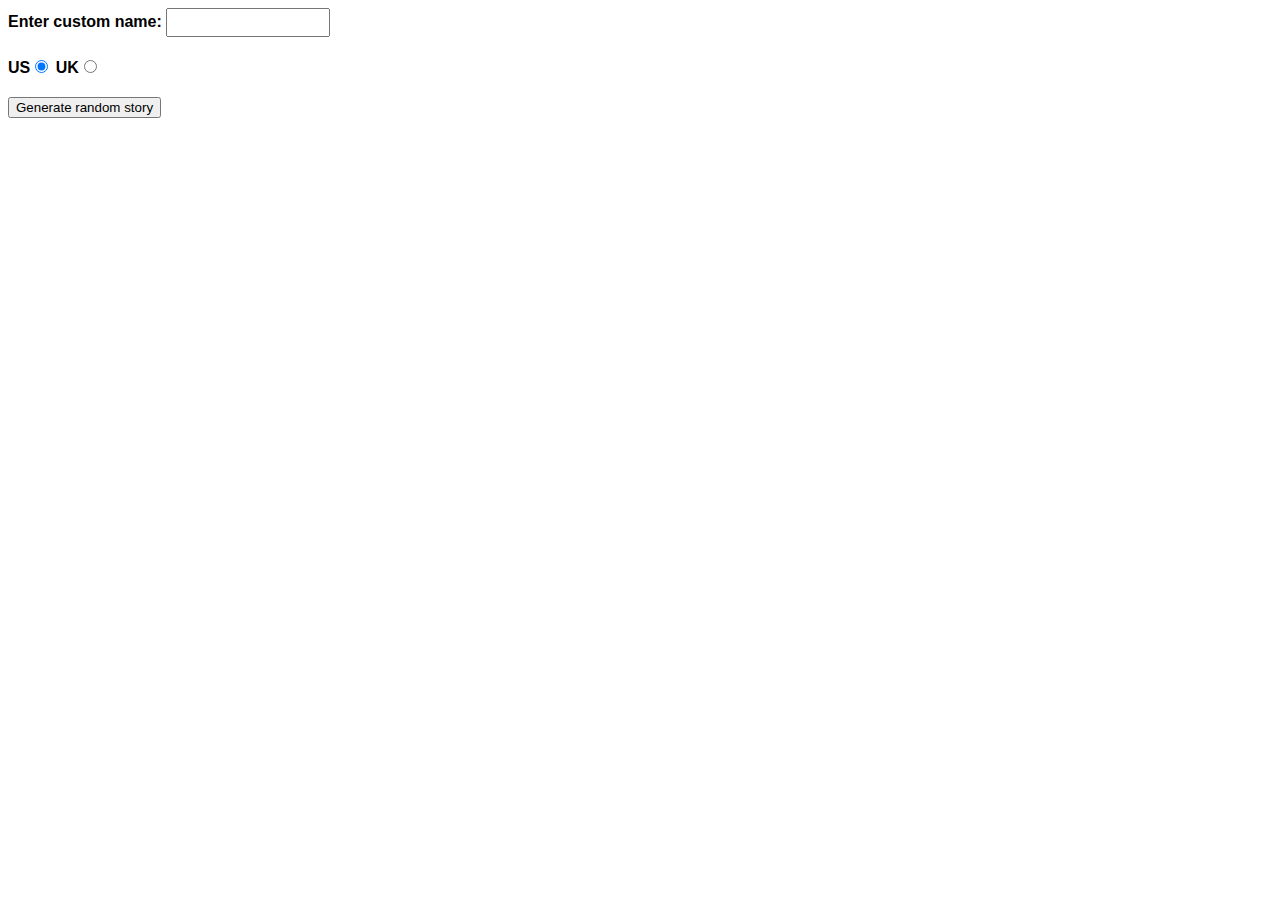
<file: lab 4/part 1/index.html>
<!--
	Name: Zaid Shaikh
	File: index.html
	Date: 04 April 2025
	A silly story generator file.
	-->

<!DOCTYPE html>
<html lang="en-US">
  <head>
    <meta charset="utf-8" />
    <meta name="viewport" content="width=device-width" />

    <title>Silly story generator</title>

    <style>
      body {
        font-family: helvetica, sans-serif;
        width: 350px;
      }

      label {
        font-weight: bold;
      }

      div {
        padding-bottom: 20px;
      }

      input[type="text"] {
        padding: 5px;
        width: 150px;
      }

      p {
        background: #ffc125;
        color: #5e2612;
        padding: 10px;
        visibility: hidden;
      }
    </style>
  </head>

  <body>
    <div>
      <label for="customname">Enter custom name:</label>
      <input id="customname" type="text" placeholder="" />
    </div>
    <div>
      <label for="us">US</label
      ><input id="us" type="radio" name="ukus" value="us" checked />
      <label for="uk">UK</label
      ><input id="uk" type="radio" name="ukus" value="uk" />
    </div>
    <div>
      <button class="randomize">Generate random story</button>
    </div>
    <!-- Thanks a lot to Willy Aguirre for his help with the code for this assessment -->
    <p class="story"></p>
    <script
  src="main.js"></script>
  </body>
</html>
</file>
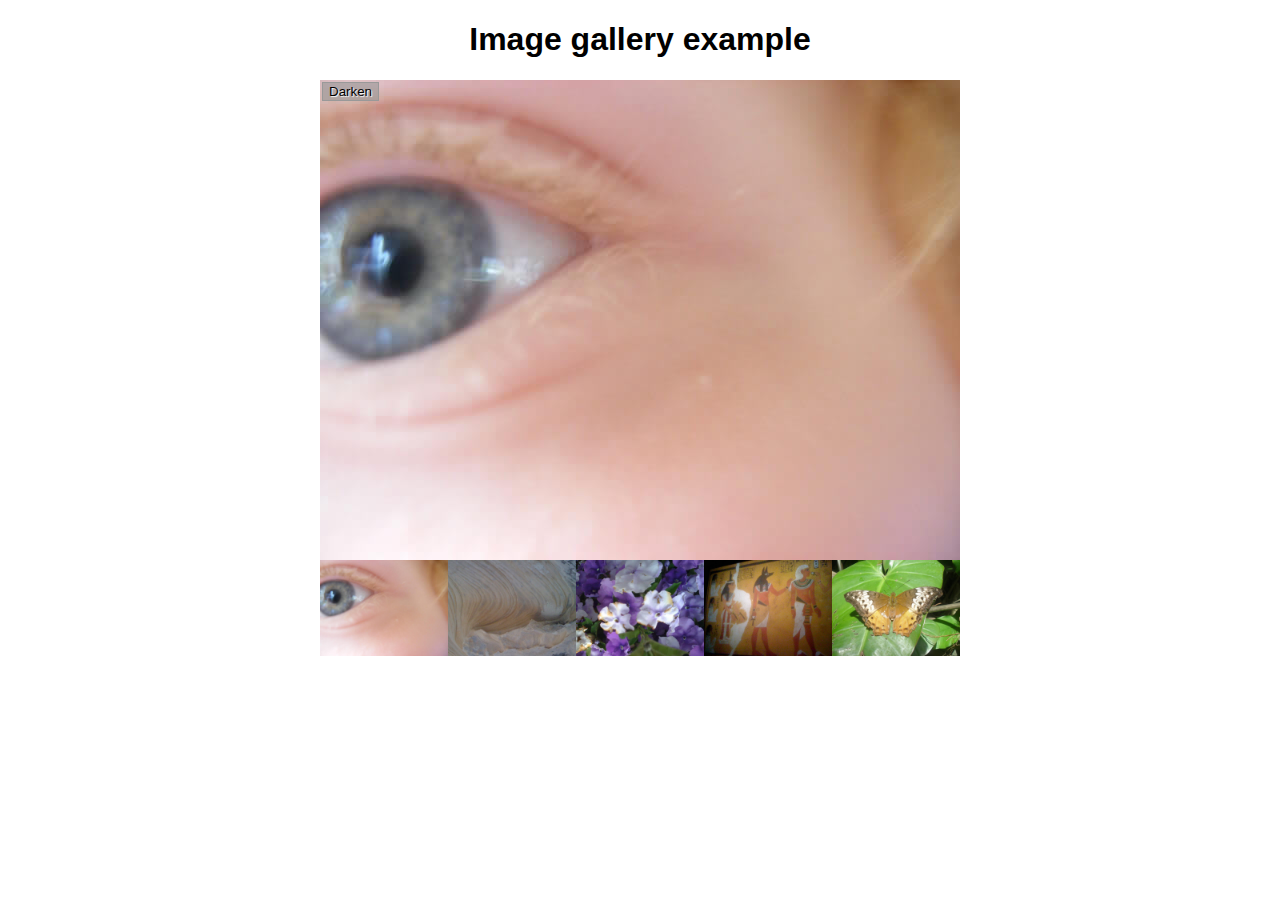
<file: lab 4/part 2/index.html>
<!--
	Name: Zaid Shaikh
	File: index.html
	Date: 04 April 2025
	Description: An image gallery file with JavaScript click events.
	-->

<!DOCTYPE html>
<html lang="en-us">
  <head>
    <meta charset="utf-8">

    <title>Image gallery</title>

    <link rel="stylesheet" href="style.css">
    
  </head>

  <body>
    <h1>Image gallery example</h1>

    <div class="full-img">
      <img class="displayed-img" src="images/pic1.jpg" alt="Closeup of a human eye">
      <div class="overlay"></div>
      <button class="dark">Darken</button>
    </div>

    <div class="thumb-bar">


    </div>
    <script src="main.js"></script>
  </body>
</file>
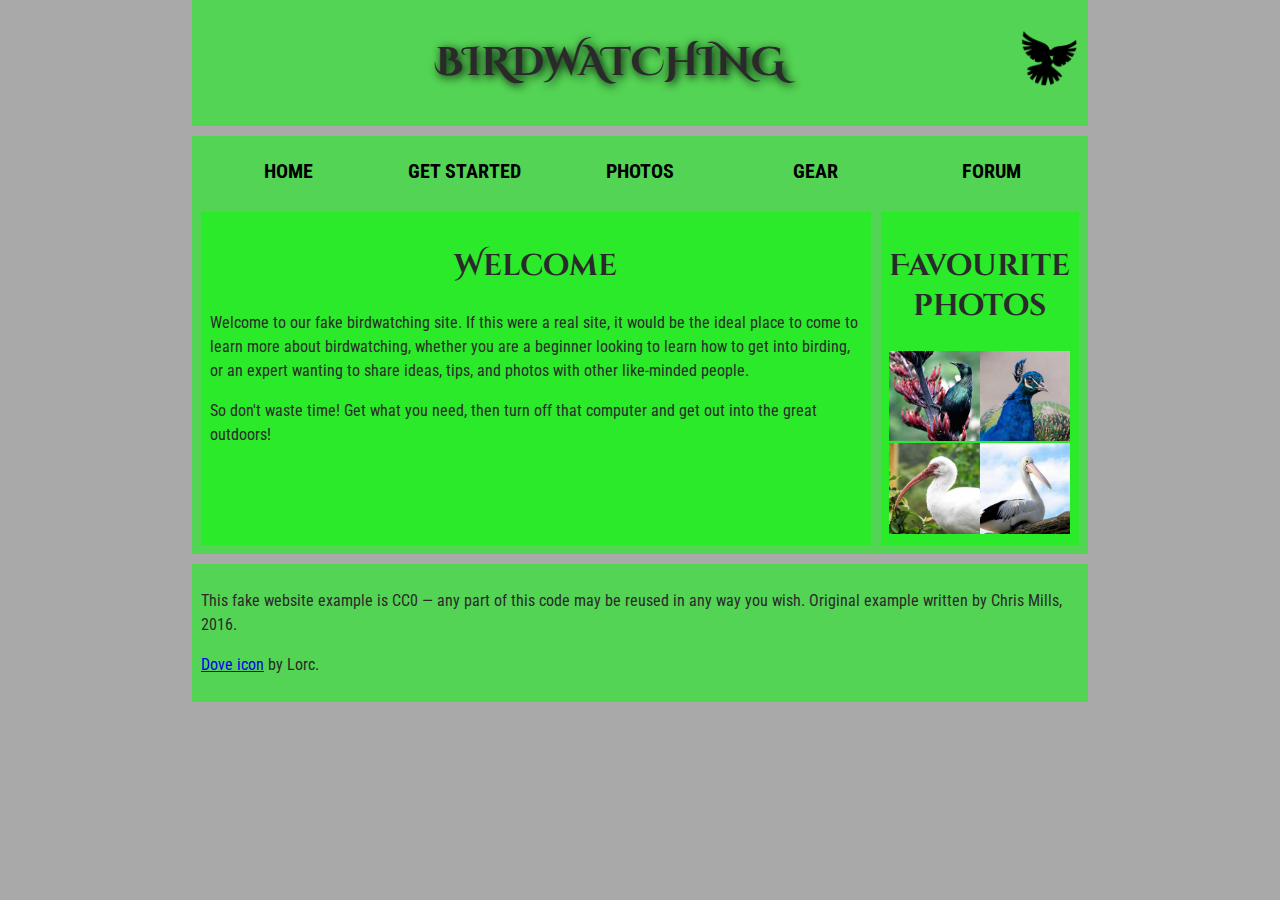
<file: lab1/part2/index.html>
<!--
	Name: Zaid Shaikh
	File: birdwatching.html
	Date: 24 January 2024
	This is my assignment 1 and this is part 2.
	-->
<!DOCTYPE html>
<html lang="en">
  <head>
    <meta charset="utf-8">
    <title>Birdwatching</title>
    <link href="https://fonts.googleapis.com/css?family=Roboto+Condensed:300%7CCinzel+Decorative:700" rel="stylesheet">
<link href="style.css" rel="stylesheet">

    <!--[if lt IE 9]>
      <script src="https://cdnjs.cloudflare.com/ajax/libs/html5shiv/3.7.3/html5shiv.js"></script>
    <![endif]-->
  </head>

  <body>
<header>
      <h1>Birdwatching</h1>
      <img src="dove.png" alt="a simple dove logo">
</header>
<nav>
      <ul>
        <li><span>Home</span></li>
        <li><a href="#">Get started</a></li>
        <li><a href="#">Photos</a></li>
        <li><a href="#">Gear</a></li>
        <li><a href="#">Forum</a></li>
      </ul>
</nav>
<main>
  <article>

      <h2>Welcome</h2>

      <p>Welcome to our fake birdwatching site. If this were a real site, it would be the ideal place to come to learn more about birdwatching, whether you are a beginner looking to learn how to get into birding, or an expert wanting to share ideas, tips, and photos with other like-minded people.</p>

      <p>So don't waste time! Get what you need, then turn off that computer and get out into the great outdoors!</p>
    </article>
    <aside>
      <h2>Favourite photos</h2>

      <a href="favorite-1.jpg"><img src="favorite-1_th.jpg" alt="Small black bird, black claws, long black slender beak, links to larger version of the image"></a>
      <a href="favorite-2.jpg"><img src="favorite-2_th.jpg" alt="Top half of a pretty bird with bright blue plumage on neck, light colored beak, blue headdress, links to larger version of the image"></a>
      <a href="favorite-3.jpg"><img src="favorite-3_th.jpg" alt="Top half of a large bird with white plumage, very long curved narrow light colored break, links to larger version of the image"></a>
      <a href="favorite-4.jpg"><img src="favorite-4_th.jpg" alt="Large bird, mostly white plumage with black plumage on back and rear, long straight white beak, links to larger version of the image"></a>
    </aside>
  </main>
<footer>
      <p>This fake website example is CC0 — any part of this code may be reused in any way you wish. Original example written by Chris Mills, 2016.</p>

      <p><a href="http://game-icons.net/lorc/originals/dove.html">Dove icon</a> by Lorc.</p>
  </footer>
  </body>
</html>
</file>
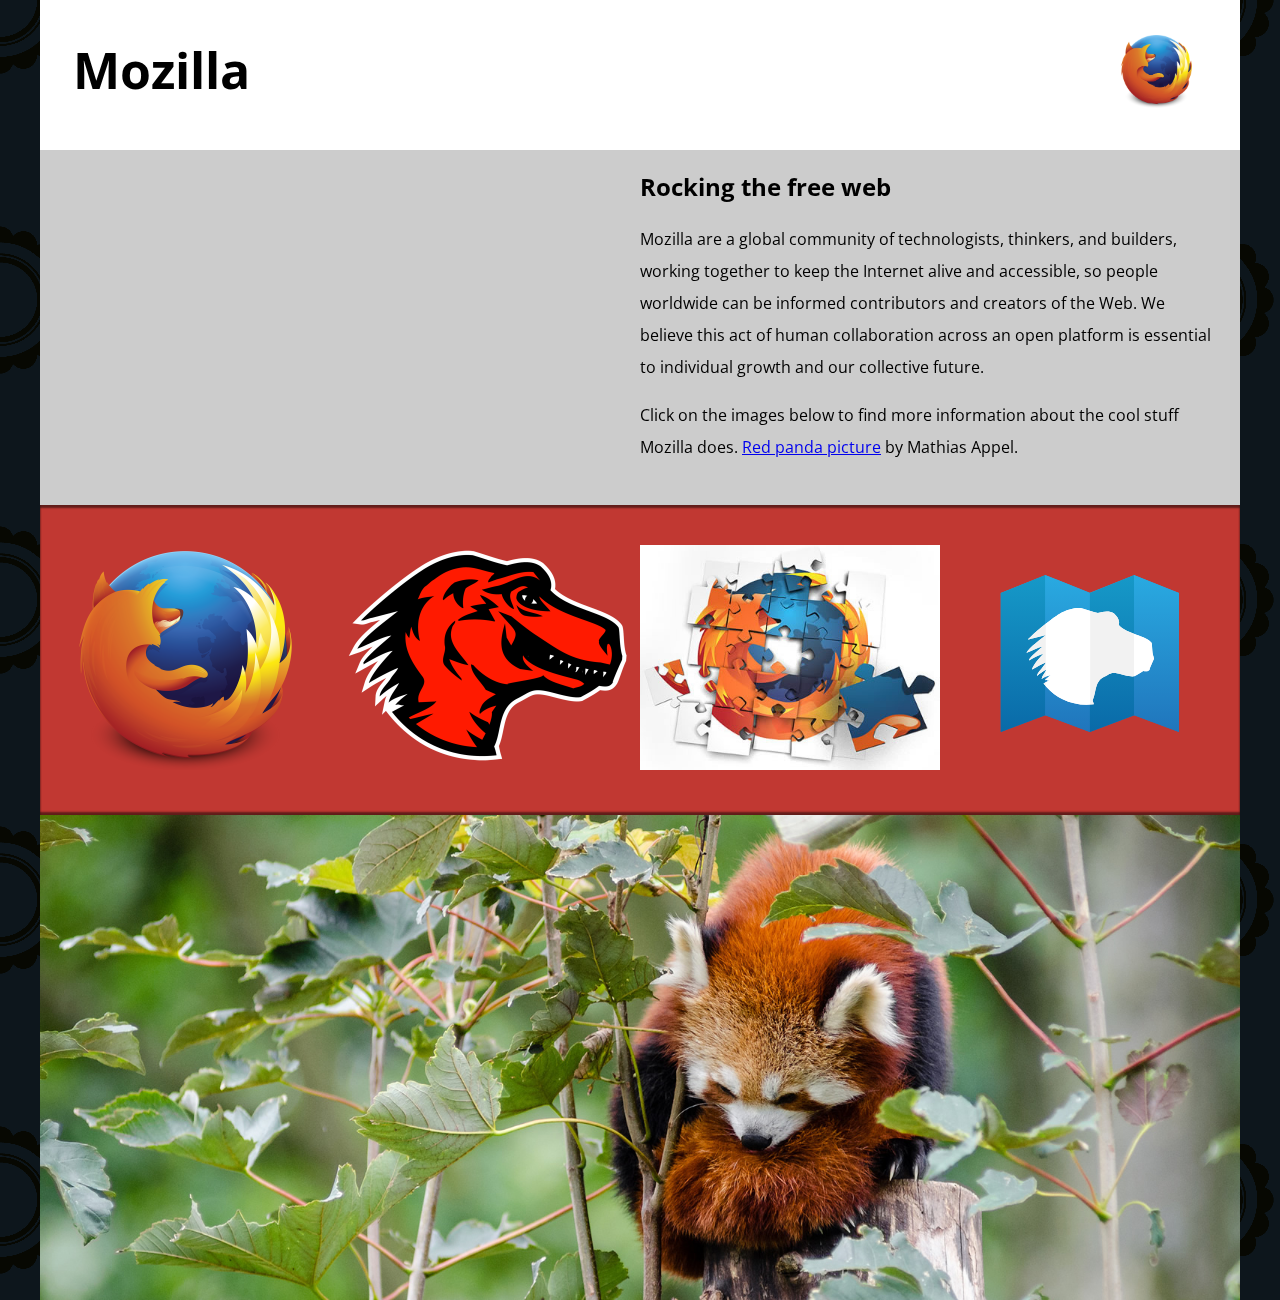
<file: lab2/part1/index.html>
<!--
	Name: Zaid Shaikh
	File: letter.html
	Date: 07 February 2025
	This is my Second assignment part 1.
	-->
<!DOCTYPE html>
<html lang="en-US">
  <head>
    <meta charset="utf-8">
    <meta name="viewport" content="width=device-width">
    <title>Mozilla splash page</title>
    <link href='https://fonts.googleapis.com/css?family=Open+Sans:400,700' rel='stylesheet' type='text/css'>
    <style>
      /* header and body setup */

      html {
        font-family: 'Open Sans', sans-serif;
        background: url(pattern.png);
      }

      body {
        width: 100%;
        max-width: 1200px;
        margin: 0 auto;
        background-color: white;
        position: relative;
      }

      /* Header styling */

      header {
        height: 150px;
      }

      header img {
        width: 100px;
        position: absolute;
        right: 32.5px;
        top: 32.5px;
      }

      h1 {
        font-size: 50px;
        line-height: 140px;
        margin: 0 0 0 32.5px;
      }

      /* main section and video styling */

      main {
        background: #ccc;
      }

      article {
        padding: 20px;
      }

      h2 {
        margin-top: 0;
      }

      p {
        line-height: 2;
      }

      iframe {
        float: left;
        margin: 0 20px 20px 0;
        max-width: 100%;
      }

      /* further info links */

      .further-info {
        clear: left;
        padding: 40px 0;
        background: #c13832;
        box-shadow: inset 0 3px 2px rgba(0,0,0,0.5),
                    inset 0 -3px 2px rgba(0,0,0,0.5);
      }

      .further-info a {
        width: 25%;
        display: block;
        float: left;
      }

      .further-info img {
        max-width: 100%;
      }

      .clearfix {
        clear: both;
      }

      /* Red panda image */

      .red-panda img {
        display: block;
        max-width: 100%;
      }
    </style>
  </head>
  <body>
    <header>
      <h1>Mozilla  </h1>
      <img src="originals/firefox_logo-only_RGB.png">
      <!-- insert <img> element, link to the small
          version of the Firefox logo -->

    </header>

    <main>
      <article>
        <!-- insert iframe from youtube -->

        <iframe width="560" height="315" src="https://www.youtube.com/embed/RWgW-CgdIk0?si=4sCGqyGXLkmoQB93" title="YouTube video player" frameborder="0" allow="accelerometer; autoplay; clipboard-write; encrypted-media; gyroscope; picture-in-picture; web-share" referrerpolicy="strict-origin-when-cross-origin" allowfullscreen></iframe>       
        <h2>Rocking the free web</h2>

        <p>Mozilla are a global community of technologists, thinkers, and builders, working together to keep the Internet alive and accessible, so people worldwide can be informed contributors and creators of the Web. We believe this act of human collaboration across an open platform is essential to individual growth and our collective future.</p>

        <p>Click on the images below to find more information about the cool stuff Mozilla does. <a href="https://www.flickr.com/photos/mathiasappel/21675551065/">Red panda picture</a> by Mathias Appel.</p>
      </article>

      <div class="further-info">
        <!-- insert images with srcsets and sizes -->
        <a href="https://www.mozilla.org/en-US/firefox/new/">
          <img src="originals/firefox_logo-only_RGB.png">
        </a>
        <a href="https://www.mozilla.org/">
          <img src="originals/mozilla-dinosaur-head.png">
        </a>
        <a href="https://addons.mozilla.org/">
          <img src="originals/firefox-addons.jpg">
        </a>
        <a href="https://developer.mozilla.org/en-US/">
          <img src="originals/mdn.svg">
        </a>
        <div class="clearfix"></div>
      </div>

      <div class="red-panda">
        <!-- insert picture element -->
         <img src="originals/red-panda.jpg">
      </div>

    </main>
  </body>
</html>
</file>
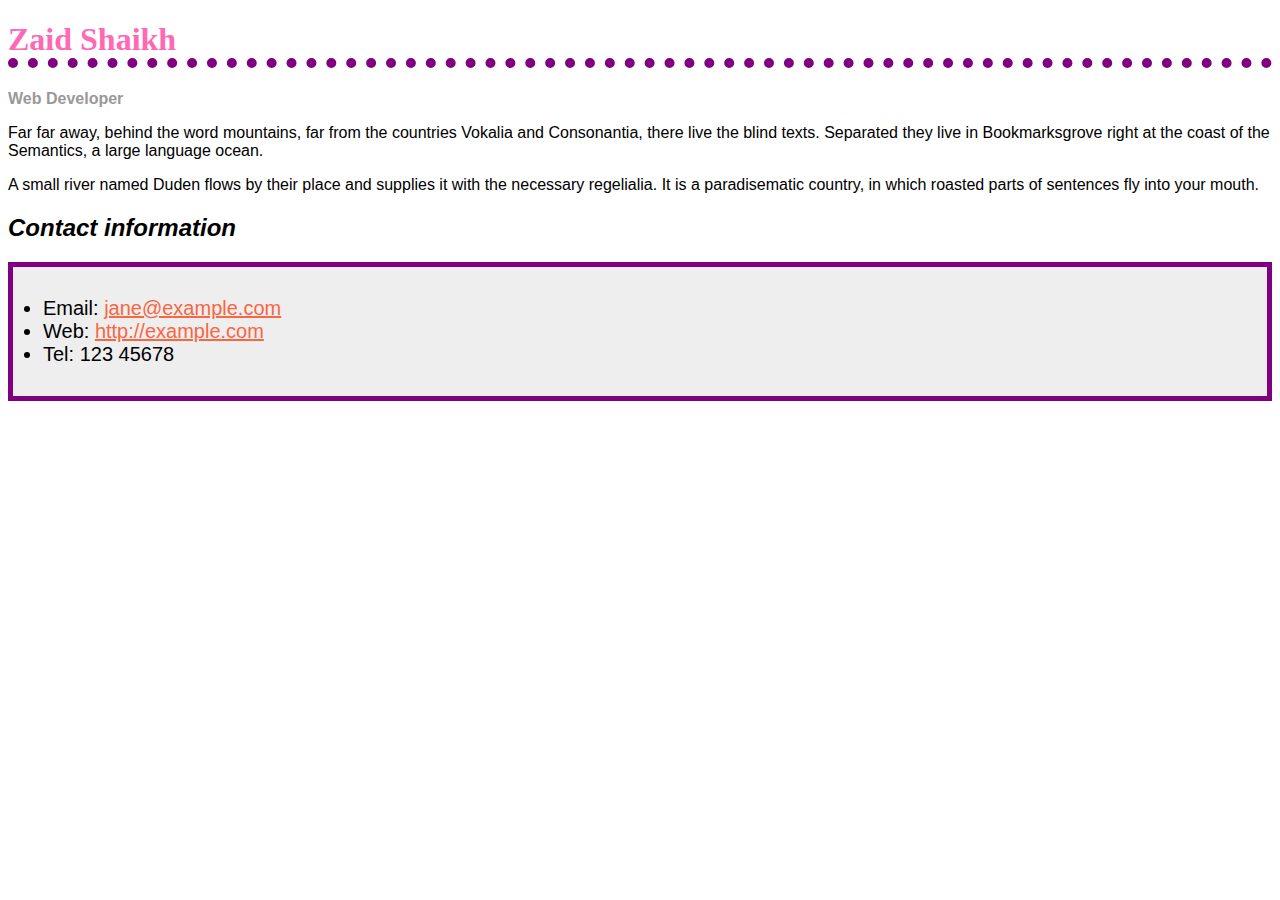
<file: lab3/Part1/index.html>
<!--
	Name: Zaid Shaikh
	File: index.html
	Date: 21 February 2025
	Styling a Biography Page.
	-->

<!DOCTYPE html>
<html lang="en">
<head>
    <meta charset="utf-8">
    <meta name="viewport" content="width=device-width">
    <title>Biography Page</title>
    <link href="style.css" rel="stylesheet" type="text/css">
</head>
<body>
<h1>Zaid Shaikh</h1>
<div class="job-title">Web Developer</div>
<p>
  Far far away, behind the word mountains, far from the countries Vokalia and
  Consonantia, there live the blind texts. Separated they live in Bookmarksgrove
  right at the coast of the Semantics, a large language ocean.
</p>

<p>
  A small river named Duden flows by their place and supplies it with the
  necessary regelialia. It is a paradisematic country, in which roasted parts of
  sentences fly into your mouth.
</p>

<h2>Contact information</h2>
<ul>
  <li>Email: <a href="mailto:jane@example.com">jane@example.com</a></li>
  <li>Web: <a href="http://example.com">http://example.com</a></li>
  <li>Tel: 123 45678</li>
</ul>
</body>
</html>
</file>
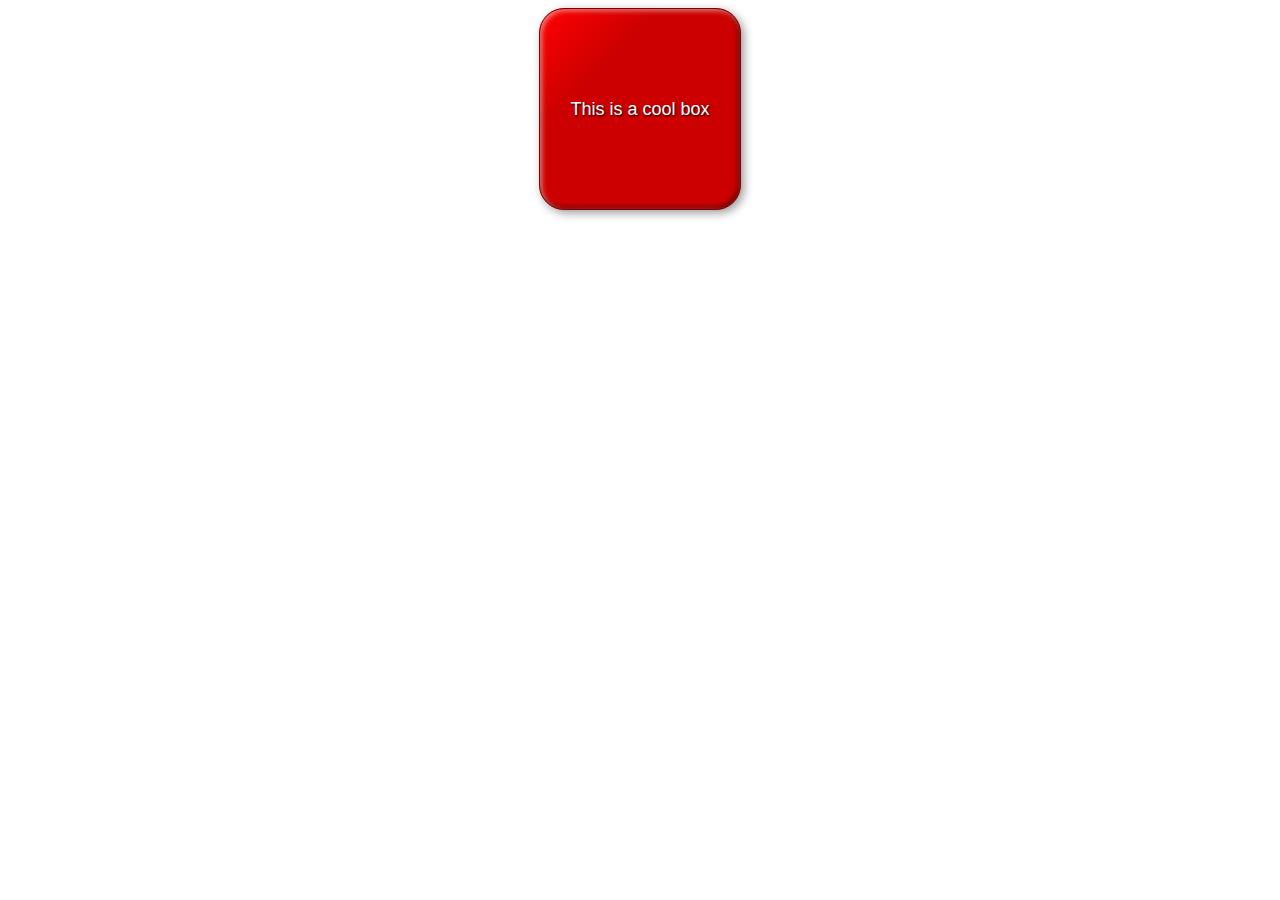
<file: lab3/Part2/index.html>
<!--
	Name: Zaid Shaikh
	File: index.html
	Date: 21 February 2025
	A cool looking box.
	-->
<!DOCTYPE html>
<html lang="en-US">
  <head>
    <meta charset="utf-8" />
    <meta name="viewport" content="width=device-width" />
    <title>Cool box</title>
    <link href="style.css" rel="stylesheet" type="text/css">
  </head>
  <body>
    <div>This is a cool box</div>
  </body>
</html>
</file>
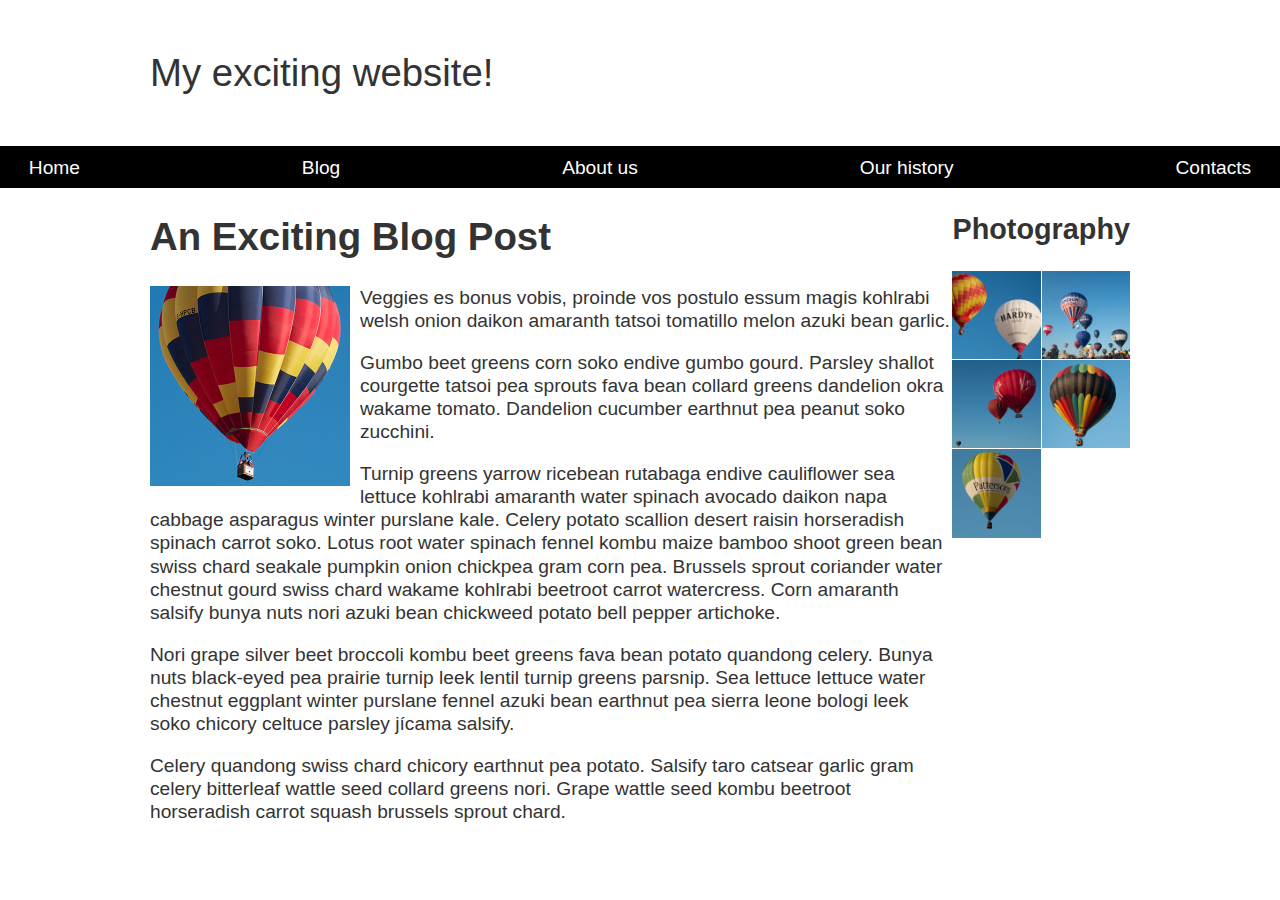
<file: lab3/Part4/index.html>
<!--
	Name: Zaid Shaikh
	File: index.html
	Date: 21 February 2025.
    Fundamental layout comprehension
	-->
<!DOCTYPE html>
<html lang="en-US">
  <head>
    <meta charset="utf-8">
    <meta name="viewport" content="width=device-width, initial-scale=1">
    <title>Layout Task</title>
    <link href="style.css" rel="stylesheet" type="text/css">
  </head>

<body>

  <div class="logo">
    My exciting website!
  </div>

  <nav>
    <ul>
      <li>
        <a href="">Home</a>
      </li>
      <li>
        <a href="">Blog</a>
      </li>
      <li>
        <a href="">About us</a>
      </li>
      <li>
        <a href="">Our history</a>
      </li>
      <li>
        <a href="">Contacts</a>
      </li>
    </ul>
  </nav>

  <main class="grid">
    <article>
      <h1>
        An Exciting Blog Post
      </h1>
      <img src="images/balloon-sq6.jpg" alt="placeholder" class="feature">
      <p>Veggies es bonus vobis, proinde vos postulo essum magis kohlrabi welsh onion daikon amaranth tatsoi tomatillo melon
        azuki bean garlic.</p>

      <p>Gumbo beet greens corn soko endive gumbo gourd. Parsley shallot courgette tatsoi pea sprouts fava bean collard greens
        dandelion okra wakame tomato. Dandelion cucumber earthnut pea peanut soko zucchini.</p>

      <p>Turnip greens yarrow ricebean rutabaga endive cauliflower sea lettuce kohlrabi amaranth water spinach avocado daikon
        napa cabbage asparagus winter purslane kale. Celery potato scallion desert raisin horseradish spinach carrot soko.
        Lotus root water spinach fennel kombu maize bamboo shoot green bean swiss chard seakale pumpkin onion chickpea gram
        corn pea. Brussels sprout coriander water chestnut gourd swiss chard wakame kohlrabi beetroot carrot watercress.
        Corn amaranth salsify bunya nuts nori azuki bean chickweed potato bell pepper artichoke.</p>

      <p>Nori grape silver beet broccoli kombu beet greens fava bean potato quandong celery. Bunya nuts black-eyed pea prairie
        turnip leek lentil turnip greens parsnip. Sea lettuce lettuce water chestnut eggplant winter purslane fennel azuki
        bean earthnut pea sierra leone bologi leek soko chicory celtuce parsley jícama salsify.</p>

      <p>Celery quandong swiss chard chicory earthnut pea potato. Salsify taro catsear garlic gram celery bitterleaf wattle
        seed collard greens nori. Grape wattle seed kombu beetroot horseradish carrot squash brussels sprout chard.</p>

    </article>

    <aside>
      <h2>
        Photography
      </h2>
      <ul class="photos">
        <li>
          <img src="images/balloon-sq1.jpg" alt="placeholder">
        </li>
        <li>
          <img src="images/balloon-sq2.jpg" alt="placeholder">
        </li>
        <li>
          <img src="images/balloon-sq3.jpg" alt="placeholder">
        </li>
        <li>
          <img src="images/balloon-sq4.jpg" alt="placeholder">
        </li>
        <li>
          <img src="images/balloon-sq5.jpg" alt="placeholder">
        </li>
      </ul>

    </aside>
  </main>

</body>

</html>
</file>
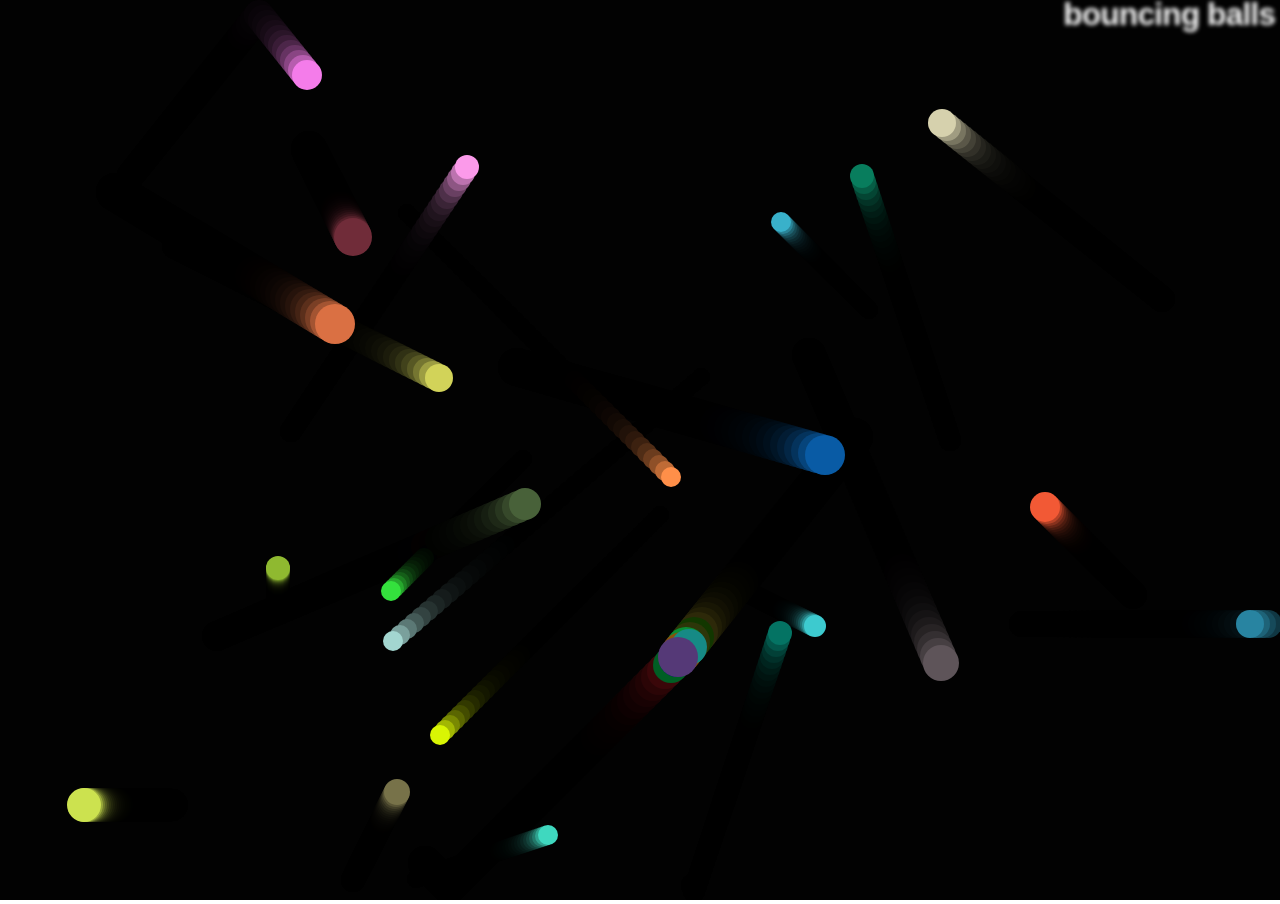
<file: lab4/part3/index.html>
<!--
	Name: Zaid Shaikh
	File: index.html
	Date: 04 April 2025
	Description: An Object Building Practice file.
	-->

<!DOCTYPE html>
<html lang="en-US">
  <head>
    <meta charset="utf-8">
    <meta name="viewport" content="width=device-width">
    <title>Bouncing balls</title>
    <link rel="stylesheet" href="style.css">
  </head>

  <body>
    <h1>bouncing balls</h1>
    <canvas></canvas>

    <script src="main.js"></script>
  </body>
</html>
</file>
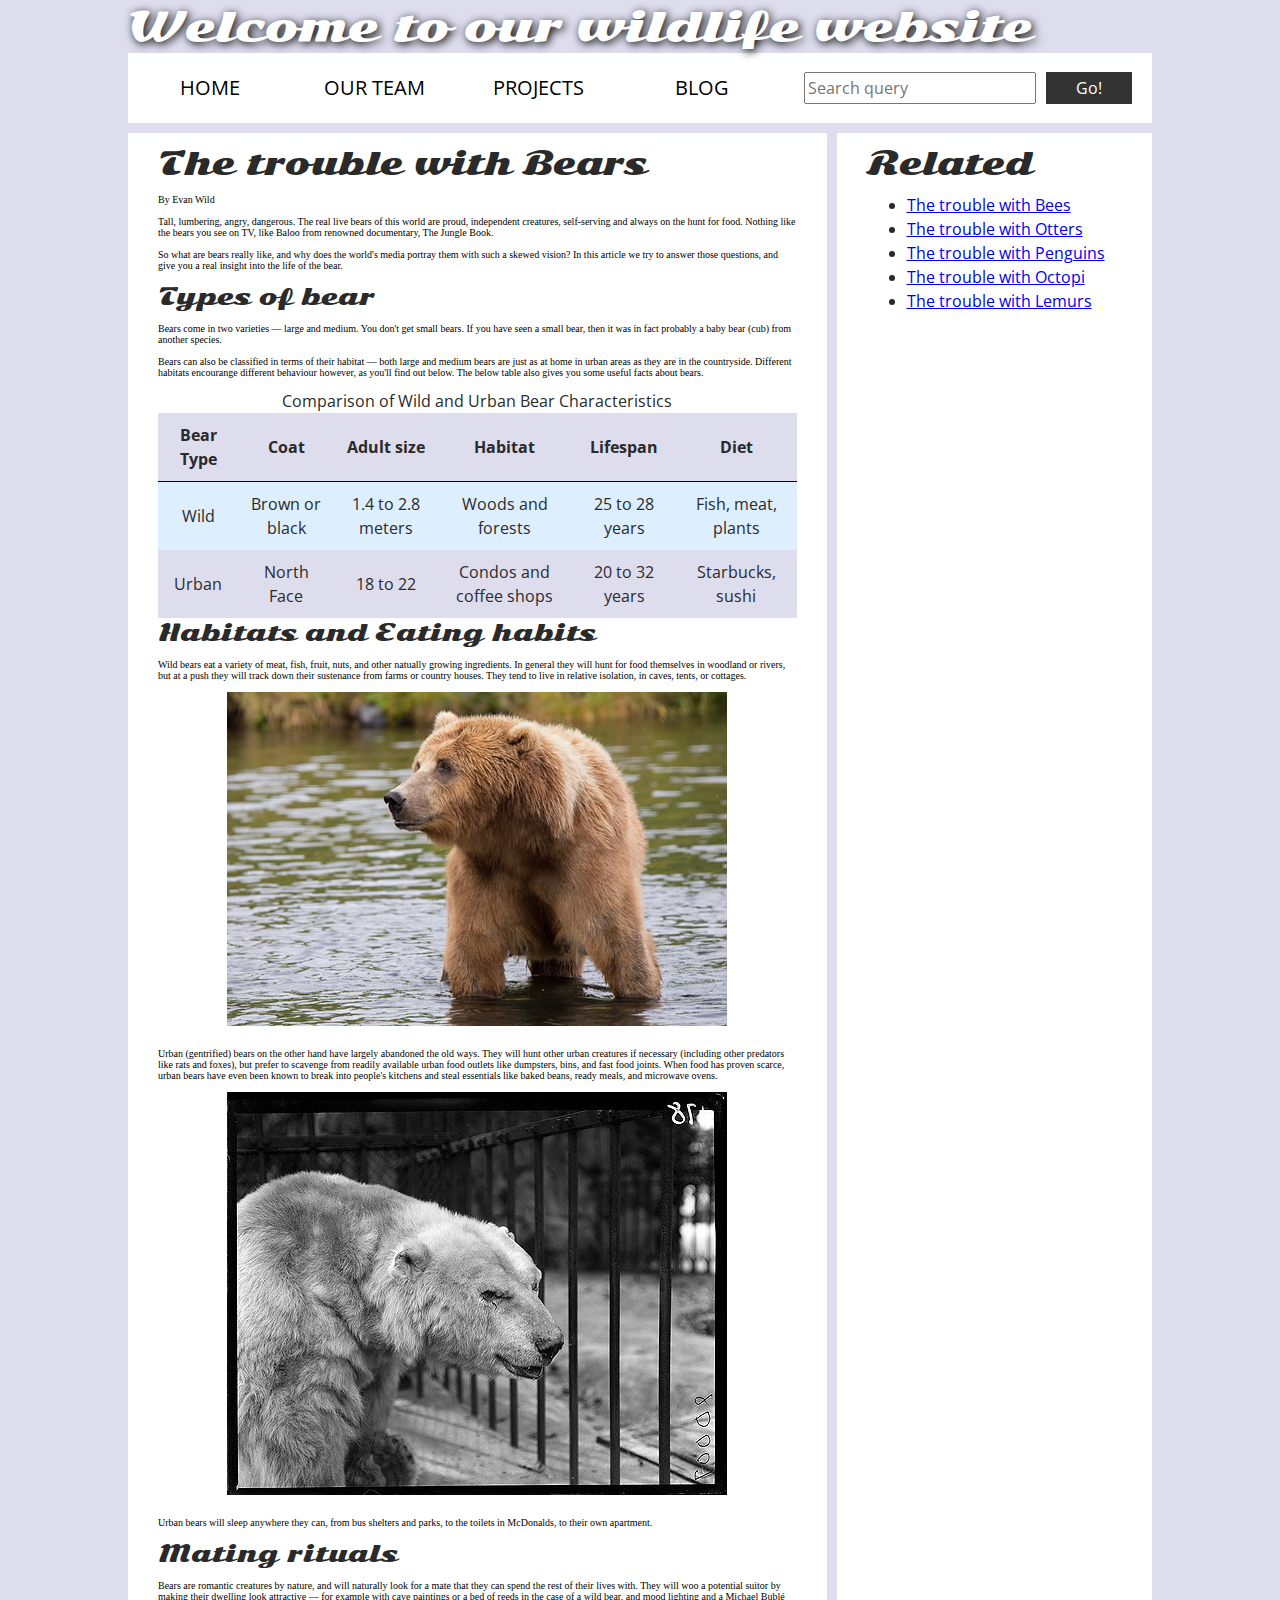
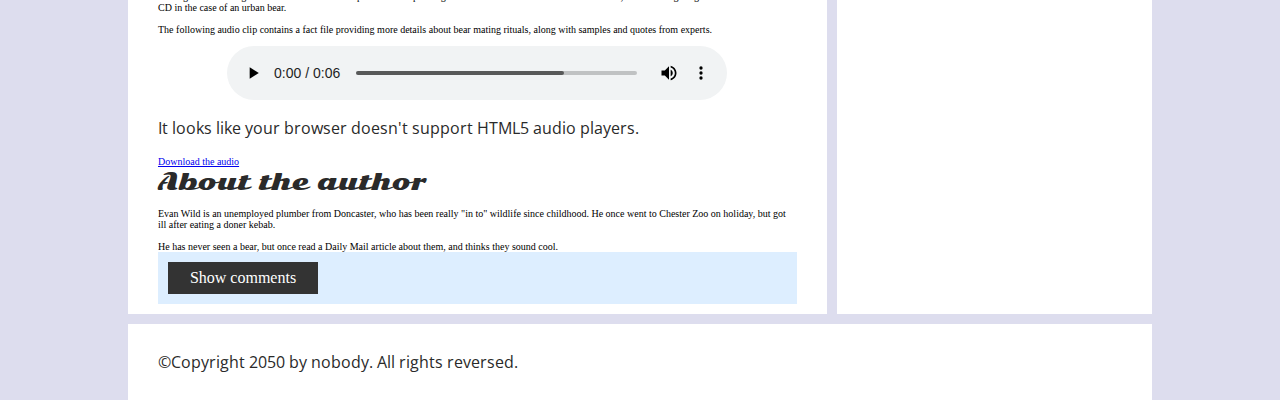
<file: lab5/part1/index.html>
<!--
	Name: Zaid Shaikh
	File: index.html
	Date: 10 April 2025
	A Accessibility Troubleshooting Challenge.
	-->

<!DOCTYPE html>
<html>
  <head>
    <meta charset="utf-8">

    <title>Accessibility assessment</title>
    <link href="https://fonts.googleapis.com/css?family=Open+Sans+Condensed:300|Sonsie+One" rel="stylesheet" type="text/css">
    <link rel="stylesheet" href="style.css">

    <!-- the below three lines are a fix to get HTML5 semantic elements working in old versions of Internet Explorer-->
    <!--[if lt IE 9]>
      <script src="http://html5shiv.googlecode.com/svn/trunk/html5.js"></script>
    <![endif]-->
  </head>

  <body>
    <div class="header">
      <font size="7">Welcome to our wildlife website</font>
    </div>

    <div class="nav">
      <ul>
        <li><a href="#">Home</a></li>
        <li><a href="#">Our team</a></li>
        <li><a href="#">Projects</a></li>
        <li><a href="#">Blog</a></li>
      </ul>

      <form class="search" role="search" aria-label="Site Search">
        <label for="search-input" class="sr-only">Search the site</label>
        <input type="search" name="q" id="search-input" placeholder="Search query">
        <input type="submit" value="Go!">
      </form>      
    </div>

    <main>
      <article>
        <font size="6">The trouble with Bears</font>
        <br><br>
        By Evan Wild
        <br><br>
        Tall, lumbering, angry, dangerous. The real live bears of this world are proud, independent creatures, self-serving and always on the hunt for food. Nothing like the bears you see on TV, like Baloo from renowned documentary, The Jungle Book.
        <br><br>
        So what are bears really like, and why does the world's media portray them with such a skewed vision? In this article we try to answer those questions, and give you a real insight into the life of the bear.
        <br><br>
        <font size="5">Types of bear</font>
        <br><br>
        Bears come in two varieties — large and medium. You don't get small bears. If you have seen a small bear, then it was in fact probably a baby bear (cub) from another species.
        <br><br>
        Bears can also be classified in terms of their habitat — both large and medium bears are just as at home in urban areas as they are in the countryside. Different habitats encourange different behaviour however, as you'll find out below. The below table also gives you some useful facts about bears.
        <br><br>
        <table>
          <caption>Comparison of Wild and Urban Bear Characteristics</caption>
          <thead>
            <tr>
              <th scope="col">Bear Type</th>
              <th scope="col">Coat</th>
              <th scope="col">Adult size</th>
              <th scope="col">Habitat</th>
              <th scope="col">Lifespan</th>
              <th scope="col">Diet</th>
            </tr>
          </thead>
          <tbody>
            <tr>
              <td>Wild</td>
              <td>Brown or black</td>
              <td>1.4 to 2.8 meters</td>
              <td>Woods and forests</td>
              <td>25 to 28 years</td>
              <td>Fish, meat, plants</td>
            </tr>
            <tr>
              <td>Urban</td>
              <td>North Face</td>
              <td>18 to 22</td>
              <td>Condos and coffee shops</td>
              <td>20 to 32 years</td>
              <td>Starbucks, sushi</td>
            </tr>
          </tbody>
        </table>        

        <font size="5">Habitats and Eating habits</font>
        <br><br>
        Wild bears eat a variety of meat, fish, fruit, nuts, and other natually growing ingredients. In general they will hunt for food themselves in woodland or rivers, but at a push they will track down their sustenance from farms or country houses. They tend to live in relative isolation, in caves, tents, or cottages.
        <br><br>
        <img src="media/wild-bear.jpg" alt="A wild bear in water">
        <br><br>
        Urban (gentrified) bears on the other hand have largely abandoned the old ways. They will hunt other urban creatures if necessary (including other predators like rats and foxes), but prefer to scavenge from readily available urban food outlets like dumpsters, bins, and fast food joints. When food has proven scarce, urban bears have even been known to break into people's kitchens and steal essentials like baked beans, ready meals, and microwave ovens.
        <br><br>
        <img src="media/urban-bear.jpg" alt="A gray scale Urban bear">
        <br><br>
        Urban bears will sleep anywhere they can, from bus shelters and parks, to the toilets in McDonalds, to their own apartment.
        <br><br>
        <font size="5">Mating rituals</font>
        <br><br>
        Bears are romantic creatures by nature, and will naturally look for a mate that they can spend the rest of their lives with. They will woo a potential suitor by making their dwelling look attractive — for example with cave paintings or a bed of reeds in the case of a wild bear, and mood lighting and a Michael Bublé CD in the case of an urban bear.
        <br><br>
        The following audio clip contains a fact file providing more details about bear mating rituals, along with samples and quotes from experts.
        <br><br>
        <audio controls>
          <source src="media/bear.mp3" type="audio/mp3">
          <source src="media/bear.ogg" type="audio/ogg">
        </audio>
        <p>It looks like your browser doesn't support HTML5 audio players.</p>
          <a href="media/bear.mp3" download>Download the audio</a>

        <aside>

          <font size="5">About the author</font>
        <br><br>
          Evan Wild is an unemployed plumber from Doncaster, who has been really "in to" wildlife since childhood. He once went to Chester Zoo on holiday, but got ill after eating a doner kebab.
        <br><br>
          He has never seen a bear, but once read a Daily Mail article about them, and thinks they sound cool.

        </aside>
        <section class="comments">
          <div class="show-hide" tabindex="0" role="button" aria-expanded="false">Show comments</div>

          <div class="comment-wrapper">

            <font size="6">Add comment</font>

            <form class="comment-form">
              <div class="flex-pair">
                <label for="name">Your name:</label>
                <input type="text" name="name" id="name" placeholder="Enter your name">
              </div>
              <div class="flex-pair">
                <label for="comment">Your comment:</label>
                <input type="text" name="comment" id="comment" placeholder="Enter your comment">
              </div>
              <div>
                <input type="submit" value="Submit comment">
              </div>
            </form>            

            <font size="6">Comments</font>

            <ul class="comment-container">

              <li>

                <p>Bob Fossil</p>

                <p>Oh I am so glad you taught me all about the big brown angry guys in the woods. With their sniffing little noses and their bad attitudes, they can sure be a menace — I was thinking of putting them all in a truck and driving them outta here. I run a zoo, you know.</p>

              </li>

            </ul>

          </div>
        </section>
      </article>

      <div class="secondary">
        <font size="6">Related</font>

        <ul>
          <li><a href="#">The trouble with Bees</a></li>
          <li><a href="#">The trouble with Otters</a></li>
          <li><a href="#">The trouble with Penguins</a></li>
          <li><a href="#">The trouble with Octopi</a></li>
          <li><a href="#">The trouble with Lemurs</a></li>
        </ul>
      </div>
    </main>

    <footer>
      <p>©Copyright 2050 by nobody. All rights reversed.</p>
    </footer>

    <script src="main.js"></script>

  </body>
</html>
</file>
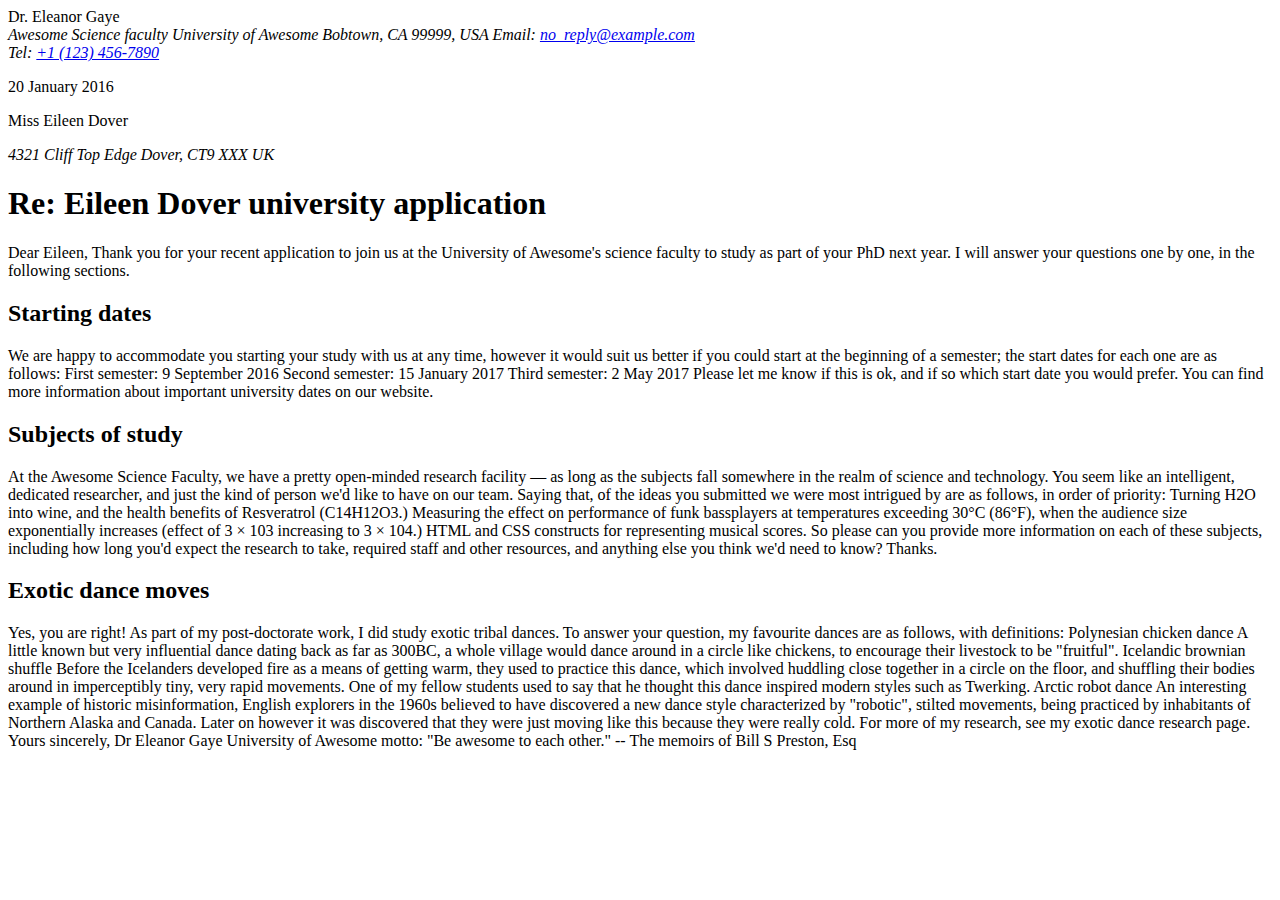
<file: letter.html>
<!--
	Name: Zaid Shaikh
	File: letter.html
	Date: 24 January 2025
	This is a letter with html markup assignment.
	-->
    <!DOCTYPE html>
    <html lang="en">
    <head>
        <meta charset="utf-8">
  <title> HTML letter assignment </title>     
 </head>
 <body>       
 Dr. Eleanor Gaye
 <address> 
 Awesome Science faculty
University of Awesome
Bobtown, CA 99999,
USA 
Email: <a href="mailto:no_reply@example.com">no_reply@example.com</a><br>
Tel: <a href="tel:+11234567890">+1 (123) 456‑7890</a>
  </address>
  

<p>20 January 2016</p>
<p>Miss Eileen Dover</p>
<address>
4321 Cliff Top Edge
Dover, CT9 XXX
UK </address>


<h1>Re: Eileen Dover university application</h1>

Dear Eileen,

Thank you for your recent application to join us at the University of Awesome's science faculty to study as part of your PhD next year. I will answer your questions one by one, in the following sections.

<h2>Starting dates</h2>

We are happy to accommodate you starting your study with us at any time, however it would suit us better if you could start at the beginning of a semester; the start dates for each one are as follows:

First semester: 9 September 2016
Second semester: 15 January 2017
Third semester: 2 May 2017

Please let me know if this is ok, and if so which start date you would prefer.

You can find more information about important university dates on our website.


<h2>Subjects of study</h2>

At the Awesome Science Faculty, we have a pretty open-minded research facility — as long as the subjects fall somewhere in the realm of science and technology. You seem like an intelligent, dedicated researcher, and just the kind of person we'd like to have on our team. Saying that, of the ideas you submitted we were most intrigued by are as follows, in order of priority:

Turning H2O into wine, and the health benefits of Resveratrol (C14H12O3.)
Measuring the effect on performance of funk bassplayers at temperatures exceeding 30°C (86°F), when the audience size exponentially increases (effect of 3 × 103 increasing to 3 × 104.)
HTML and CSS constructs for representing musical scores.

So please can you provide more information on each of these subjects, including how long you'd expect the research to take, required staff and other resources, and anything else you think we'd need to know? Thanks.


<h2>Exotic dance moves</h2>

Yes, you are right! As part of my post-doctorate work, I did study exotic tribal dances. To answer your question, my favourite dances are as follows, with definitions:

Polynesian chicken dance
A little known but very influential dance dating back as far as 300BC, a whole village would dance around in a circle like chickens, to encourage their livestock to be "fruitful".
Icelandic brownian shuffle
Before the Icelanders developed fire as a means of getting warm, they used to practice this dance, which involved huddling close together in a circle on the floor, and shuffling their bodies around in imperceptibly tiny, very rapid movements. One of my fellow students used to say that he thought this dance inspired modern styles such as Twerking.
Arctic robot dance
An interesting example of historic misinformation, English explorers in the 1960s believed to have discovered a new dance style characterized by "robotic", stilted movements, being practiced by inhabitants of Northern Alaska and Canada. Later on however it was discovered that they were just moving like this because they were really cold.

For more of my research, see my exotic dance research page.

Yours sincerely,
Dr Eleanor Gaye

University of Awesome motto: "Be awesome to each other." -- The memoirs of Bill S Preston, Esq
</body>
</html>
</file>
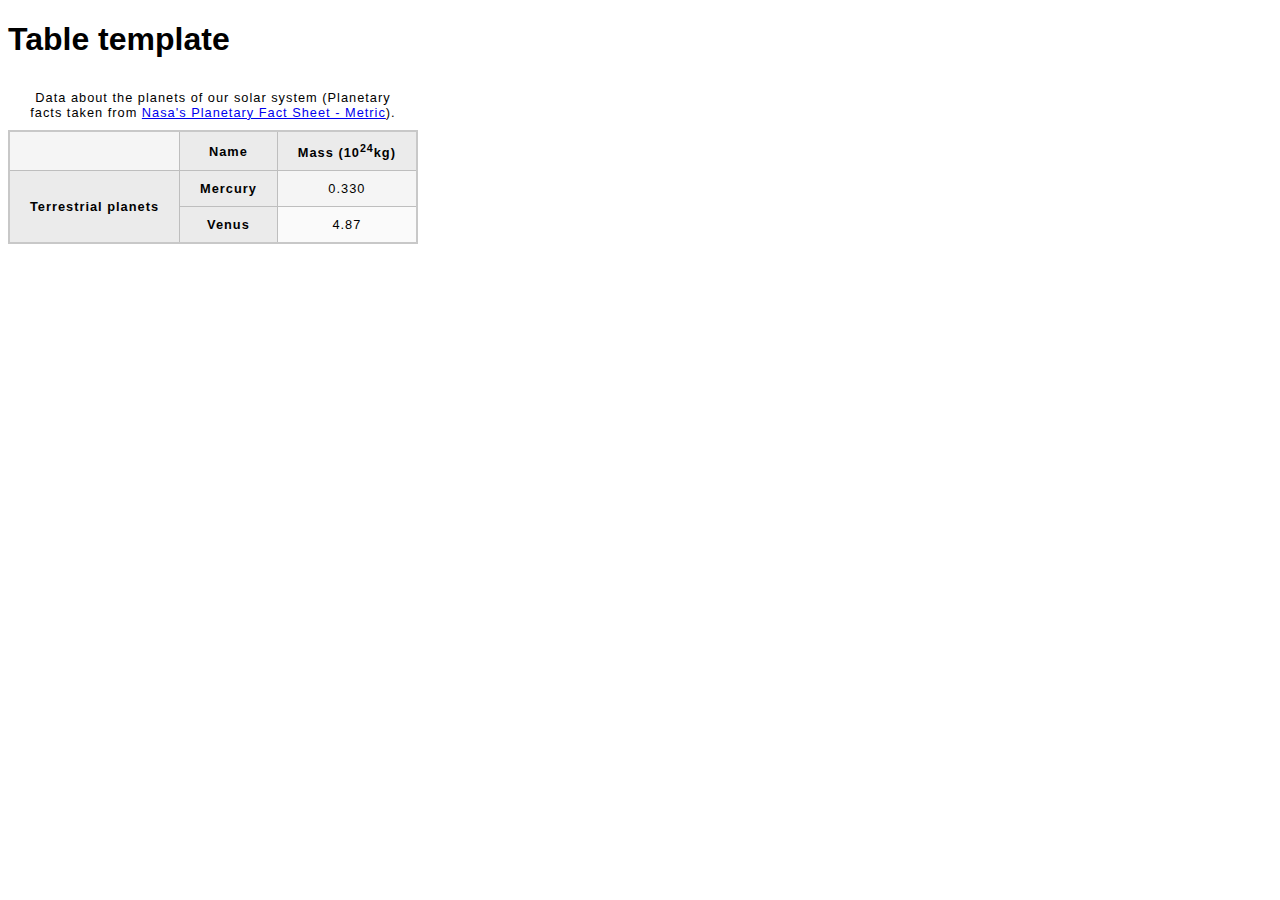
<file: lab2/part2/blank-template.html>
<!--
	Name: Zaid Shaikh
	File: letter.html
	Date: 07 February 2025
	This is my second assignment part 2.
	-->
<!DOCTYPE html>
<html lang="en-US">
  <head>
    <meta charset="utf-8">
    <meta name="viewport" content="width=device-width">
    <title>Table template</title>
    <link href="minimal-table.css" rel="stylesheet" type="text/css">
  </head>
  <body>
    <h1>Table template</h1>
    <table> <!--table outer container-->
      <caption>
          Data about the planets of our solar system (Planetary facts taken from <a href="https://nssdc.gsfc.nasa.gov/planetary/factsheet/">Nasa's Planetary Fact Sheet - Metric</a>).
      </caption>
      <thead>
        <tr>
            <td colspan="2"></td>
            <th scope="col">Name</th>
            <th scope="col">Mass (10<sup>24</sup>kg)</th>
        </tr>
      </thead>
      <tbody>
        <tr>
          <th rowspan="4" colspan="2" scope="rowgroup">Terrestrial planets</th>
          <th scope="row">Mercury</th>
          <td>0.330</td>
          </tr>
          <tr>
              <th scope="row">Venus</th>
              <td>4.87</td>
          </tr>
      </tbody>
    </table>
  </body>
</html>
</file>
<file: lab 4/part 2/style.css>
h1 {
  font-family: helvetica, arial, sans-serif;
  text-align: center;
}

body {
  width: 640px;
  margin: 0 auto;
}

.full-img {
  position: relative;
  display: block;
  width: 640px;
  height: 480px;
}

.overlay {
  position: absolute;
  top: 0;
  left: 0;
  width: 640px;
  height: 480px;
  background-color: rgba(0,0,0,0);
  transition: 0.5s ease;
}

button {
  border: 0;
  background: rgba(150,150,150,0.6);
  text-shadow: 1px 1px 1px white;
  border: 1px solid #999;
  position: absolute;
  cursor: pointer;
  top: 2px;
  left: 2px;
}

.thumb-bar img {
  display: block;
  width: 20%;
  float: left;
  cursor: pointer;
}

.displayed-img {
  width: 100%;
  display: block;
}

.full-img:hover {
  opacity: 1;
}
</file>
<file: lab1/part2/style.css>
/* || General setup */

html, body {
  margin: 0;
  padding: 0;
}

html {
  font-size: 10px;
  background-color: #a9a9a9;
}

body {
  width: 70%;
  min-width: 800px;
  margin: 0 auto;
}

/* || typography */

h1, h2, h3 {
  font-family: 'Cinzel Decorative', cursive;
  color: #2a2a2a;
}

p, input, li {
  font-family: 'Roboto Condensed', sans-serif;
  color: #2a2a2a;
}

h1 {
  font-size: 4rem;
  text-align: center;
  text-shadow: 2px 2px 10px black;
}

h2 {
  font-size: 3rem;
  text-align: center;
}

h3 {
  font-size: 2.2rem;
}

p, li {
  font-size: 1.6rem;
  line-height: 1.5;
}

/* || header layout */

header {
  margin-bottom: 10px;
  display: flex;
  flex-flow: row wrap;
}

body > * {
  background-color: red;
  padding: 1%;
}

main, header, nav, article, aside, footer, section {
  background-color: rgba(0,255,0,0.5);
  padding: 1%;
}

h1 {
  flex: 5;
  text-transform: uppercase;
}

header img {
  display: block;
  height: 60px;
  padding-top: 20.15px;
}

nav {
  height: 50px;
  flex: 100%;
  display: flex;
}

nav ul {
  padding: 0;
  list-style-type: none;
  flex: 2;
  display: flex;
}

nav li {
  font-weight:bold;
  display: inline;
  text-align: center;
  flex: 1;
}

nav a, nav span {
  display: inline-block;
  font-size: 2rem;
  height: 3rem;
  line-height: 1.7;
  text-transform: uppercase;
  text-decoration: none;
  color: black;

}

/* || main layout */

main {
  display: flex;
}

article, section {
  flex: 4;
}

aside {
  flex: 1;
  margin-left: 10px;
  padding: 1%;
}

aside a {
  display: block;
  float: left;
  width: 50%;
}

aside img {
  max-width: 100%;
}

footer {
  margin-top: 10px;
}
</file>
<file: lab3/Part1/style.css>
body {
    font-family: Arial, Helvetica, sans-serif;
  }
  
  h1 {
    color: hotpink;
    font-size: 2em;
    font-family: Georgia, "Times New Roman", Times, serif;
    border-bottom: 10px dotted purple;
  }
  
  h2 {
    font-size: 1.5em;
    font-style: italic;
  }
  
  .job-title {
    color: #999999;
    font-weight: bold;
  }
  
  a:link,
  a:visited {
    color: #fb6542;
  }
  
  a:hover {
    text-decoration: none;
    color: green;
  }
  
  ul{
    background-color: #eeeeee;
    border: 5px solid purple;
    padding: 30px;
  }

  li{
    font-size: 20px;
  }
</file>
<file: lab3/Part2/style.css>
html {
  font-family: sans-serif;
}

div {
width: 200px;
height: 200px;
vertical-align: middle;
text-align: center;
margin: 0 auto;
font-size: 1.125rem; /* an online converter named nekoCalc to convert pixel into rem */
background-color: red;
color: white;
align-items: center;
display: flex;
justify-content: center;
text-shadow: 1px 1px 2px black;
border-radius: 25px;
border: 1px solid maroon;
background: linear-gradient(to bottom right,rgba(0, 0, 0, 0) 0%, rgba(0, 0, 0, 0.2) 30%, rgba(0, 0, 0, 0.2) 100%),red;
box-shadow: 3px 3px 10px rgba(0, 0, 0, 0.4), inset 2px 2px 5px rgba(255, 255, 255, 0.5), inset -2px -2px 5px rgba(0, 0, 0, 0.5); 
}
</file>
<file: lab3/Part4/style.css>
body {
    background-color: #fff;
    color: #333;
    margin: 0;
    font: 1.2em / 1.2 Arial, Helvetica, sans-serif;
  }

  img {
      max-width: 100%;
      display: block;
  }
  
  .logo {
    font-size: 200%;
    padding: 50px 20px;
    margin: 0 auto;
    max-width: 980px;
  }
  
  .grid {
    margin: 0 auto;
    padding: 0 20px;
    max-width: 980px;
    display: flex;
  }
  
  nav {
    background-color: #000;
    padding: .5em;
    position: sticky;
    top: 0px;
  }
  
  nav ul {
    margin: 0;
    padding: 0;
    list-style: none;
    display: flex;
    justify-content: space-between;
    flex-direction: row;
    }
  
  nav a {
    color: #fff;
    text-decoration: none;
    padding: .5em 1em;
  }
  
  .photos {
    list-style: none;
    margin: 0;
    padding: 0;
    display: grid;
    grid-template-columns: 1fr 1fr;
    gap: 1px;
  }

  .feature {
      width: 200px;
      float: left;
      padding: 0px 10px 10px 0px;
    }
</file>
<file: lab4/part3/style.css>
html, body {
    margin: 0;
  }
  
  html {
    font-family: 'Helvetica Neue', Helvetica, Arial, sans-serif;
    height: 100%;
  }
  
  body {
    overflow: hidden;
    height: inherit;
  }
  
  h1 {
    font-size: 2rem;
    letter-spacing: -1px;
    position: absolute;
    margin: 0;
    top: -4px;
    right: 5px;
  
    color: transparent;
    text-shadow: 0 0 4px white;
  }
</file>
<file: lab5/part1/style.css>
/* || General setup */

html, body {
  margin: 0;
  padding: 0;
}

html {
  font-size: 10px;
  background-color: #dde;
}

body {
  width: 80%;
  min-width: 1024px;
  margin: 0 auto;
}

/* || typography */

font[size="7"], font[size="6"], font[size="5"] {
  font-family: 'Sonsie One', cursive;
  color: #2a2a2a;
}

p, input, li, table, label {
  font-family: 'Open Sans Condensed', sans-serif;
  color: #2a2a2a;
}

font[size="7"] {
  font-size: 4rem;
  text-align: center;
  color: white;
  text-shadow: 2px 2px 10px black;
}

font[size="6"] {
  font-size: 3rem;
  text-align: center;
}

font[size="5"] {
  font-size: 2.2rem;
}

p, li, table {
  font-size: 1.6rem;
  line-height: 1.5;
}

/* || header layout */

div[class="nav"], article, footer, .secondary {
  background-color: #ffffff;
}

article, footer, .secondary {
  padding: 10px 30px;
}

article {
  margin-right: 10px;
}

div[class="nav"] {
  height: 50px;
  background-color: ff80ff;
  display: flex;
  padding: 1% 0;
  margin-bottom: 10px;
}

div[class="nav"] ul {
  padding: 0;
  list-style-type: none;
  flex: 2;
  display: flex;
}

div[class="nav"] li {
  display: inline;
  text-align: center;
  flex: 1;
}

div[class="nav"] a {
  display: inline-block;
  font-size: 2rem;
  text-transform: uppercase;
  text-decoration: none;
  color: black;
}

div[class="nav"] .search {
  flex: 1;
  display: flex;
  align-items: center;
  height: 100%;
  padding: 0 2em;
}

.search input {
  font-size: 1.6rem;
  height: 32px;
}

.search input[type="search"] {
  flex: 3;
}

.search input[type="submit"] {
  flex: 1;
  margin-left: 1rem;
  background: #333;
  border: 0;
  color: white;
}

/* || main layout */

main {
  display: flex;
}

article {
  flex: 5;
}

.secondary {
  flex: 2;
}

footer {
  margin-top: 10px;
}

/* Table styling */

table {
  width: 100%;
  background-color: #dde;
  border-collapse: collapse;
}

th, td {
  padding: 10px;
}

td {
  text-align: center;
}

th[scope="col"] {
  border-bottom: 1px solid black;
}

tbody tr:nth-child(odd) {
  background-color: #def;
}

/* styling content images and audio */

img, audio {
  display: block;
  margin: 0 auto;
}

audio {
  width: 500px;
}

/* Comments styling */

.comments {
  background-color: #def;
  padding: 10px;
}

.show-hide {
  cursor: pointer;
}

.comments font[size="6"] {
  font-size: 2rem;
}

.comments font[size="6"]:nth-of-type(2) {
  margin-bottom: 0;
}

.comment-form {
  margin-bottom: 3rem;
}

.comment-form .flex-pair {
  display: flex;
  padding: 0 3rem 1rem;
}

.comment-form label {
  align-self: center;
  flex: 2;
  text-align: right;
}

.comment-form input {
  margin-left: 1rem;
  flex: 6;
}

.show-hide {
  text-align: center;
  width: 150px;
}

.comment-form input, .comment-form label, .show-hide {
  font-size: 1.6rem;
  line-height: 32px;
}

.comment-form input[type="submit"], .show-hide {
  background: #333;
  border: 0;
  color: white;
}

.comment-form input[type="submit"] {
  width: 30%;
  display: block;
  margin: 0 auto;
}

.comment-container {
  margin-top: 0;
}

.comment-container li {
  list-style-type: none;
  display: flex;
}

.comment-container li p:nth-child(1) {
  flex: 1;
  font-weight: bold;
}

.comment-container li p:nth-child(2) {
  flex: 5;
}

/* Visually the Search label is hidden*/
.sr-only {
  position: absolute;
  width: 1px;
  height: 1px;
  padding: 0;
  margin: -1px;
  overflow: hidden;
  clip: rect(0 0 0 0);
  white-space: nowrap;
  border: 0;
}
</file>
<file: lab2/part2/minimal-table.css>
html {
    font-family: sans-serif;
  }
  
  table {
    border-collapse: collapse;
    border: 2px solid rgb(200,200,200);
    letter-spacing: 1px;
    font-size: 0.8rem;
  }
  
  td, th {
    border: 1px solid rgb(190,190,190);
    padding: 10px 20px;
  }
  
  th {
    background-color: rgb(235,235,235);
  }
  
  td {
    text-align: center;
  }
  
  tr:nth-child(even) td {
    background-color: rgb(250,250,250);
  }
  
  tr:nth-child(odd) td {
    background-color: rgb(245,245,245);
  }
  
  caption {
    padding: 10px;
  }
</file>
